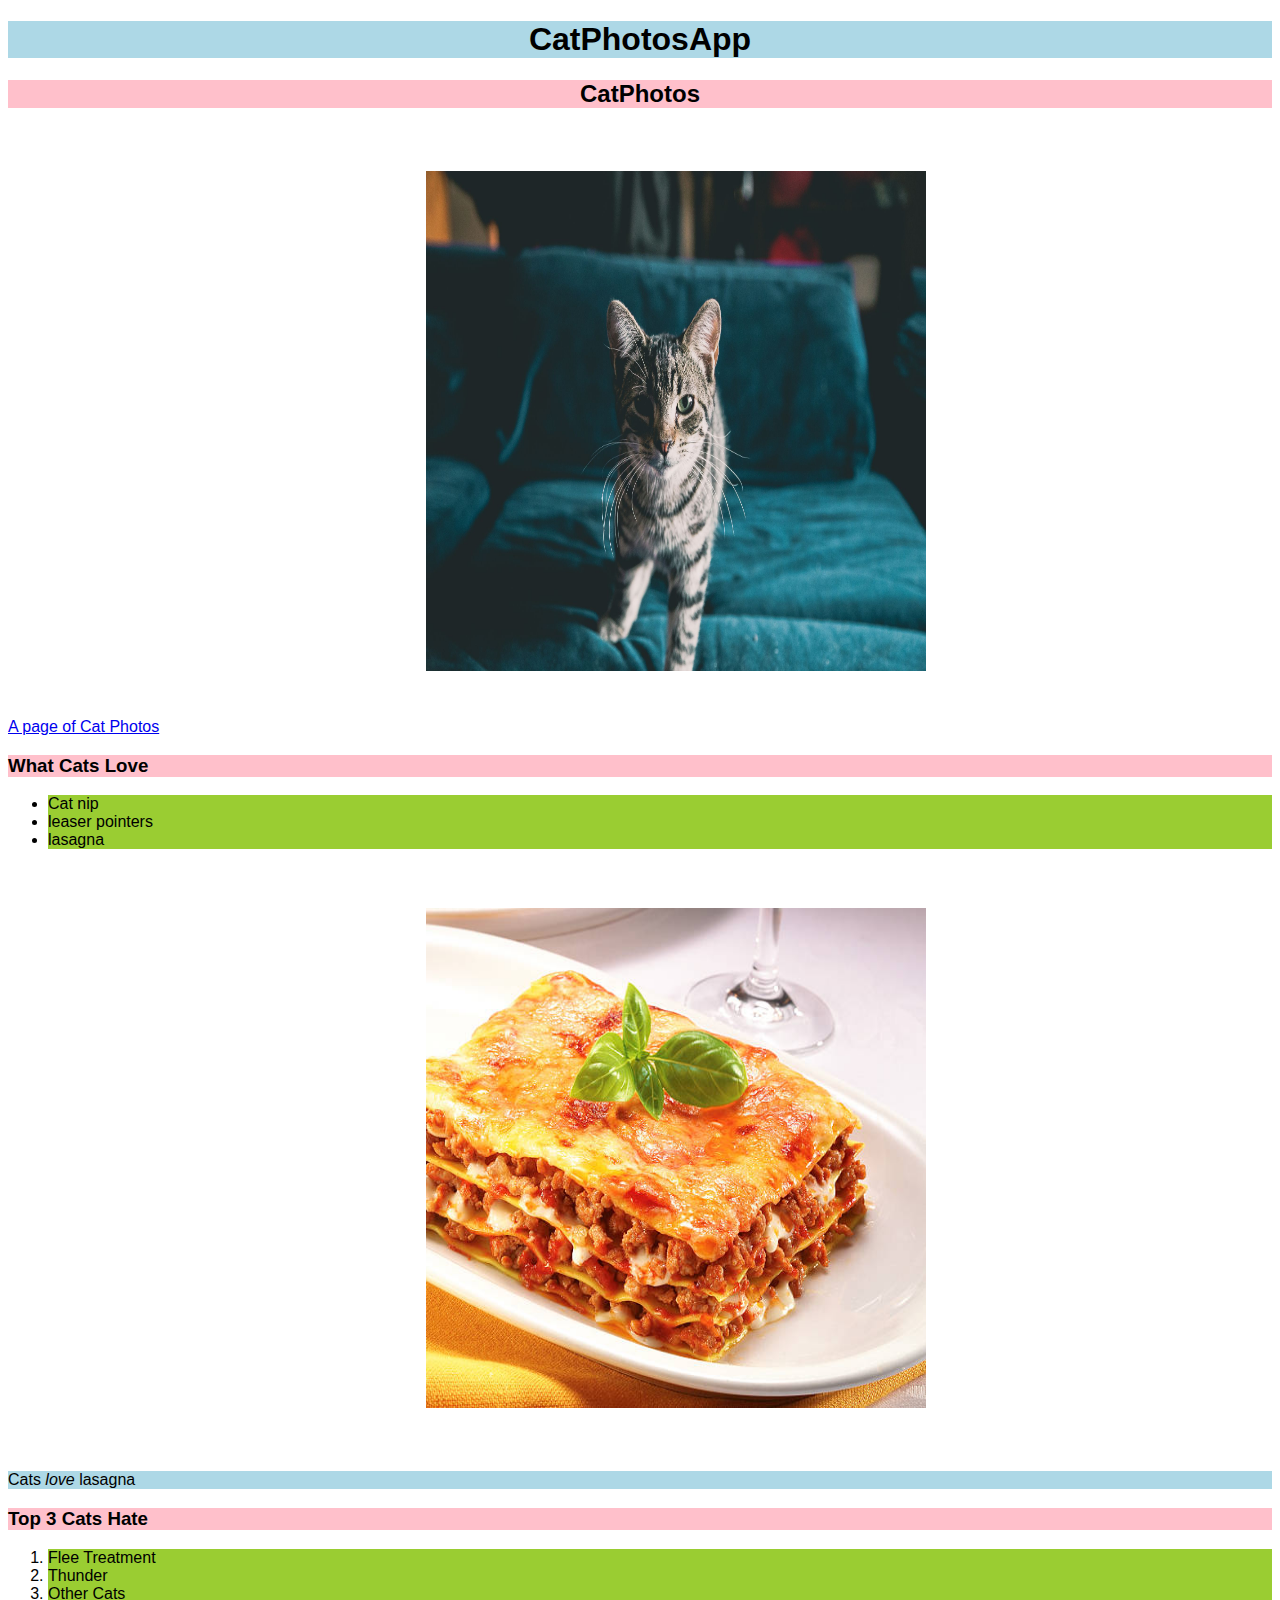
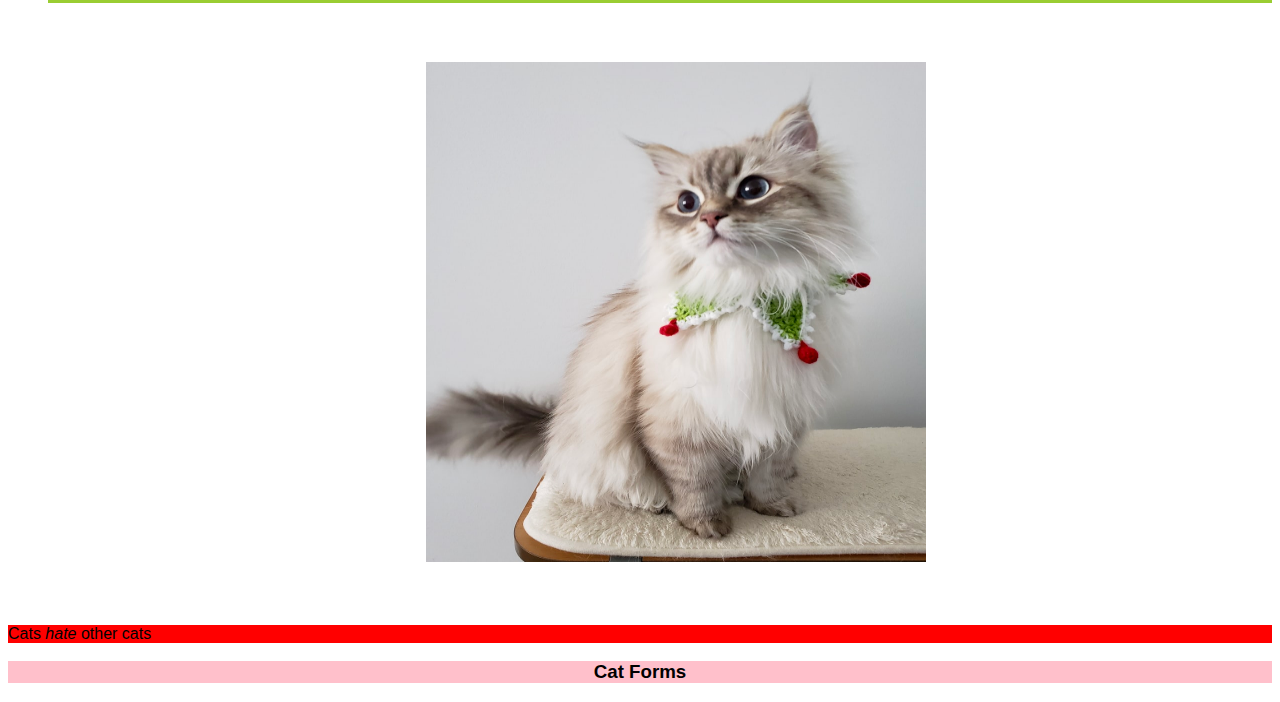
<file: index.html>
<!DOCTYPE html>
<html>

    <head lang="en">
        <meta charset="UTF-8">
        <title>CatPhotoApp</title>
        <link rel="stylesheet" href="./style.css">
    </head>

    <body>
        
        <h1 id="cat1">CatPhotosApp</h1>

        <h2 class="cat2">CatPhotos</h2>
        <img src="./cat_photos/cat7.jpg">
        <a href="./cat_photos/cat_photos.html">A page of Cat Photos</a>
        
        <strong><h3 class="cat3">What Cats Love</h3></strong>
        <div class="container">
            <ul>
                <li>Cat nip</li>
                <li>leaser pointers</li>
                <li>lasagna</li>
            </ul>
        </div>
        <img src="./cat_photos/lasagna.jpg" alt="A picture of lasagna">
        <p class="cat11">Cats <em>love</em> lasagna</p>
        
        <h3 class="cat4"> Top 3 Cats Hate</h3>
        <div class="cat10">
            <ol>
                <li>Flee Treatment</li>
                <li>Thunder</li>
                <li>Other Cats</li>
            </ol>
        </div>
        <img src="./cat_photos/cat6.jpeg">
        <p class="cat12">Cats <em>hate</em> other cats</p>

        <h3 class="cat5"> Cat Forms</h3>

    </body>

</html>
</file>
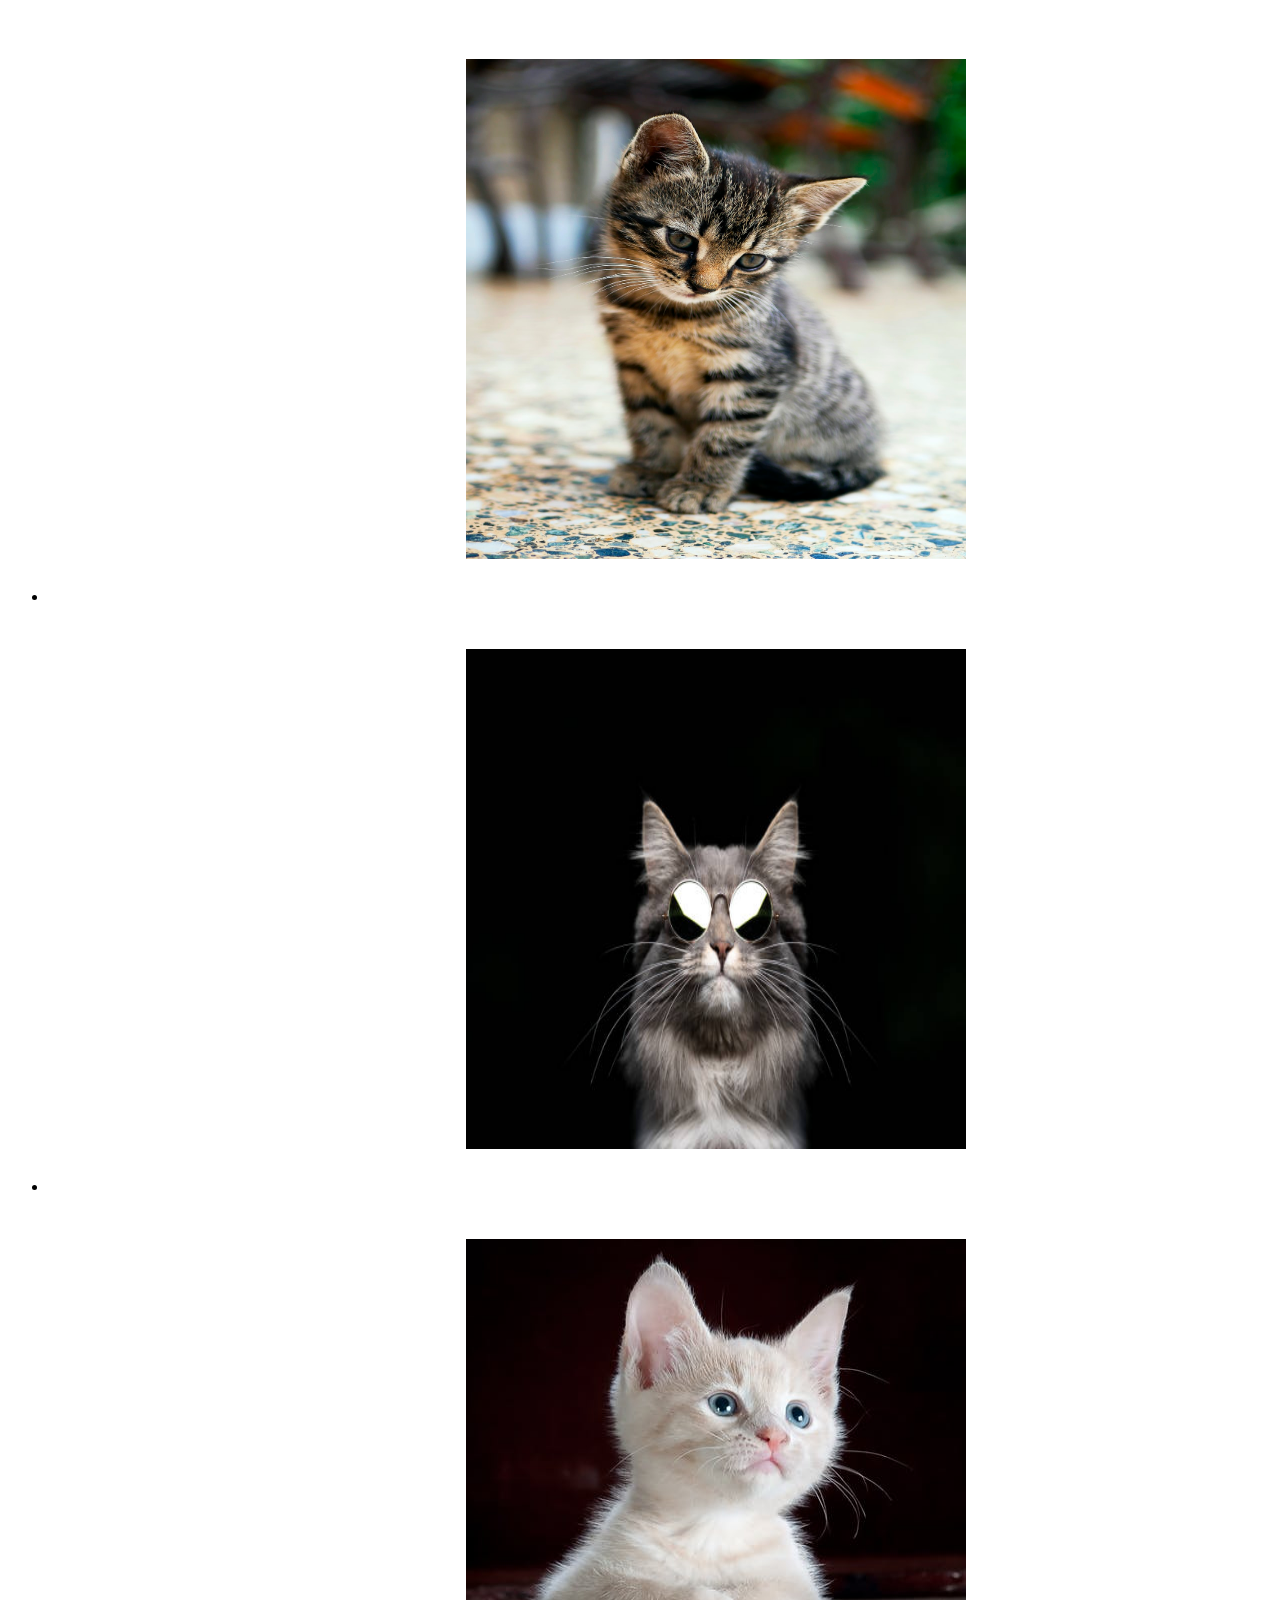
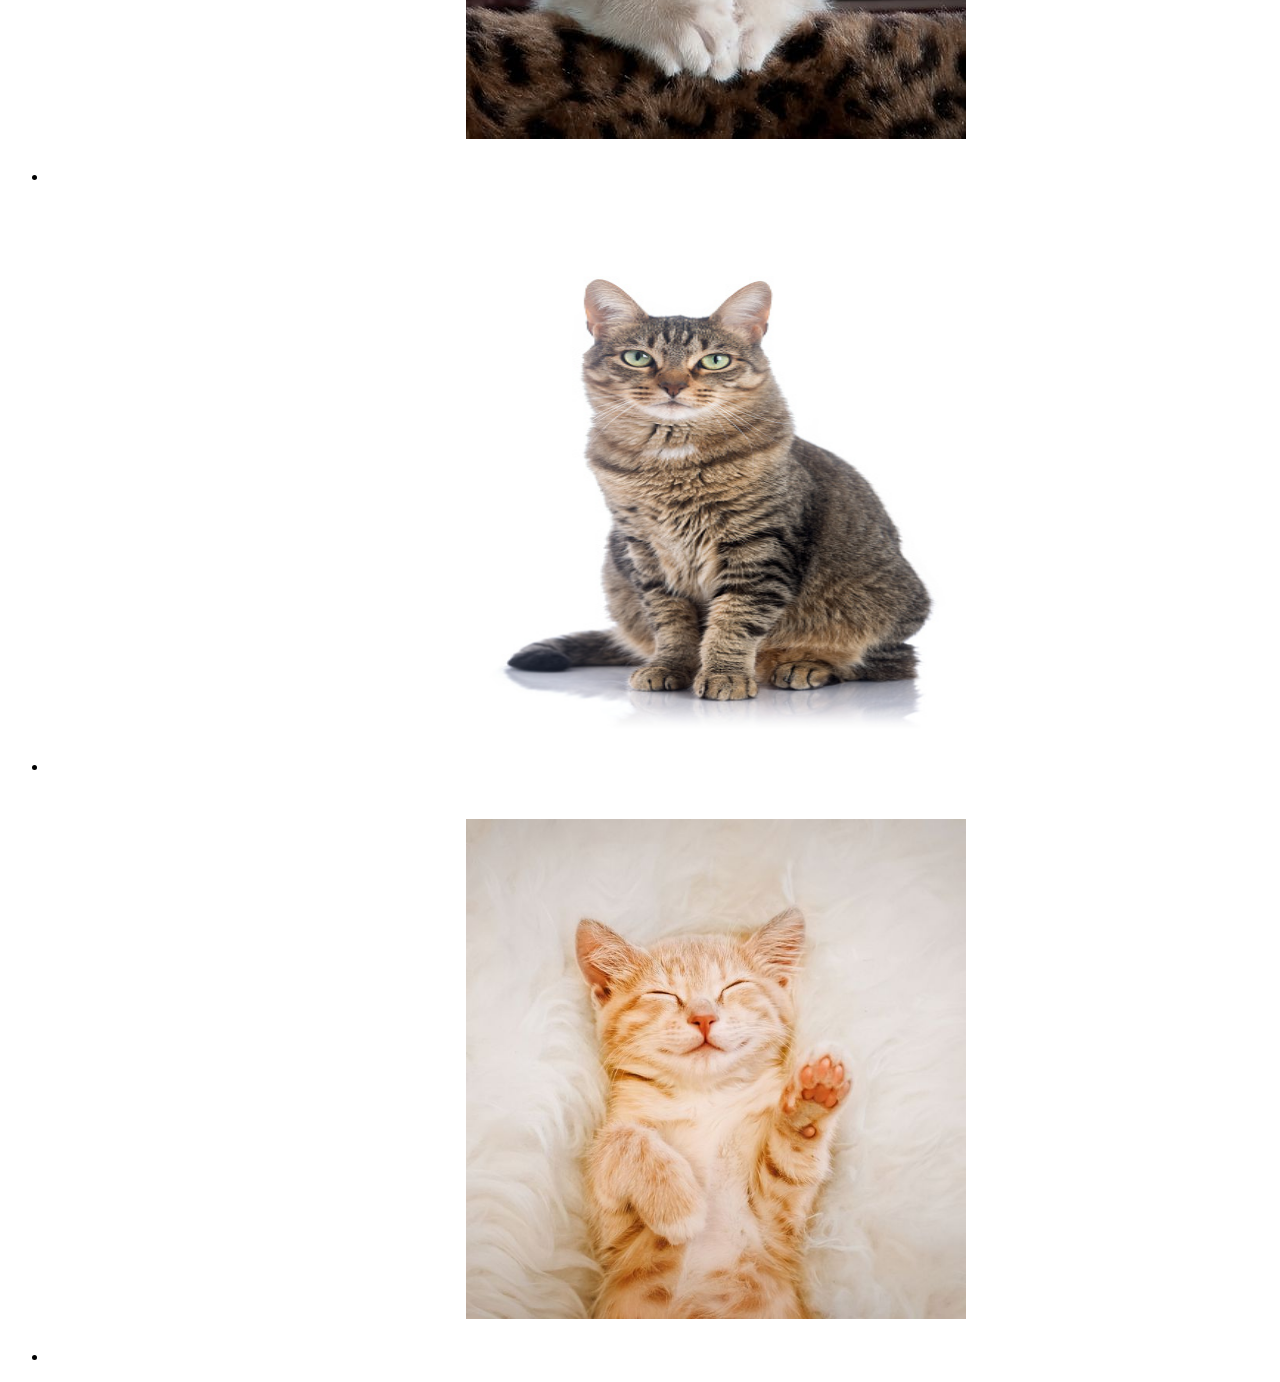
<file: cat_photos/cat_photos.html>
<!DOCTYPE html>

<html lang="en">

    <head>
        <meta charset="UTF-8">
        <title>Cat Photos</title>
        <link rel="stylesheet" href="/style.css">
    </head>

    <body>

        <ul>
        <li><img src="./cat1.jpeg" alt="I am Cat 1"></li>
        <li><img src="./cat2.jpg" alt="I am Cat 2"></li>
        <li><img src="./cat3.jpeg" alt="I am Cat 3"></li>
        <li><img src="./cat4.jpg" alt="I am Cat 4"></li>
        <li><img src="./cat5.jpg" alt="I am Cat 5"></li>
        </ul>
        
    </body>

</html>
</file>
<file: style.css>
/**css styles**/
* {
    font-family: Arial, Helvetica, sans-serif;
}

img {
    height: 500px;
    width: 500px;
    border: 20px;
    border-color:solid red;
    margin-left: 375px;
    padding: 43px;
}

a {
    display: block;
}

#cat1 {
    background-color: lightblue;
    text-align: center;
}

.cat2,
.cat3,
.cat4,
.cat5 {
    background-color: pink;
}

.container li {
    background-color: yellowgreen;
}

.cat10 li {
    background-color: yellowgreen;
}

.cat11 {
    background-color: lightblue;
}

.cat12 {
    background-color: red;
}

.cat2,
.cat5 {
    text-align: center;
}
</file>
